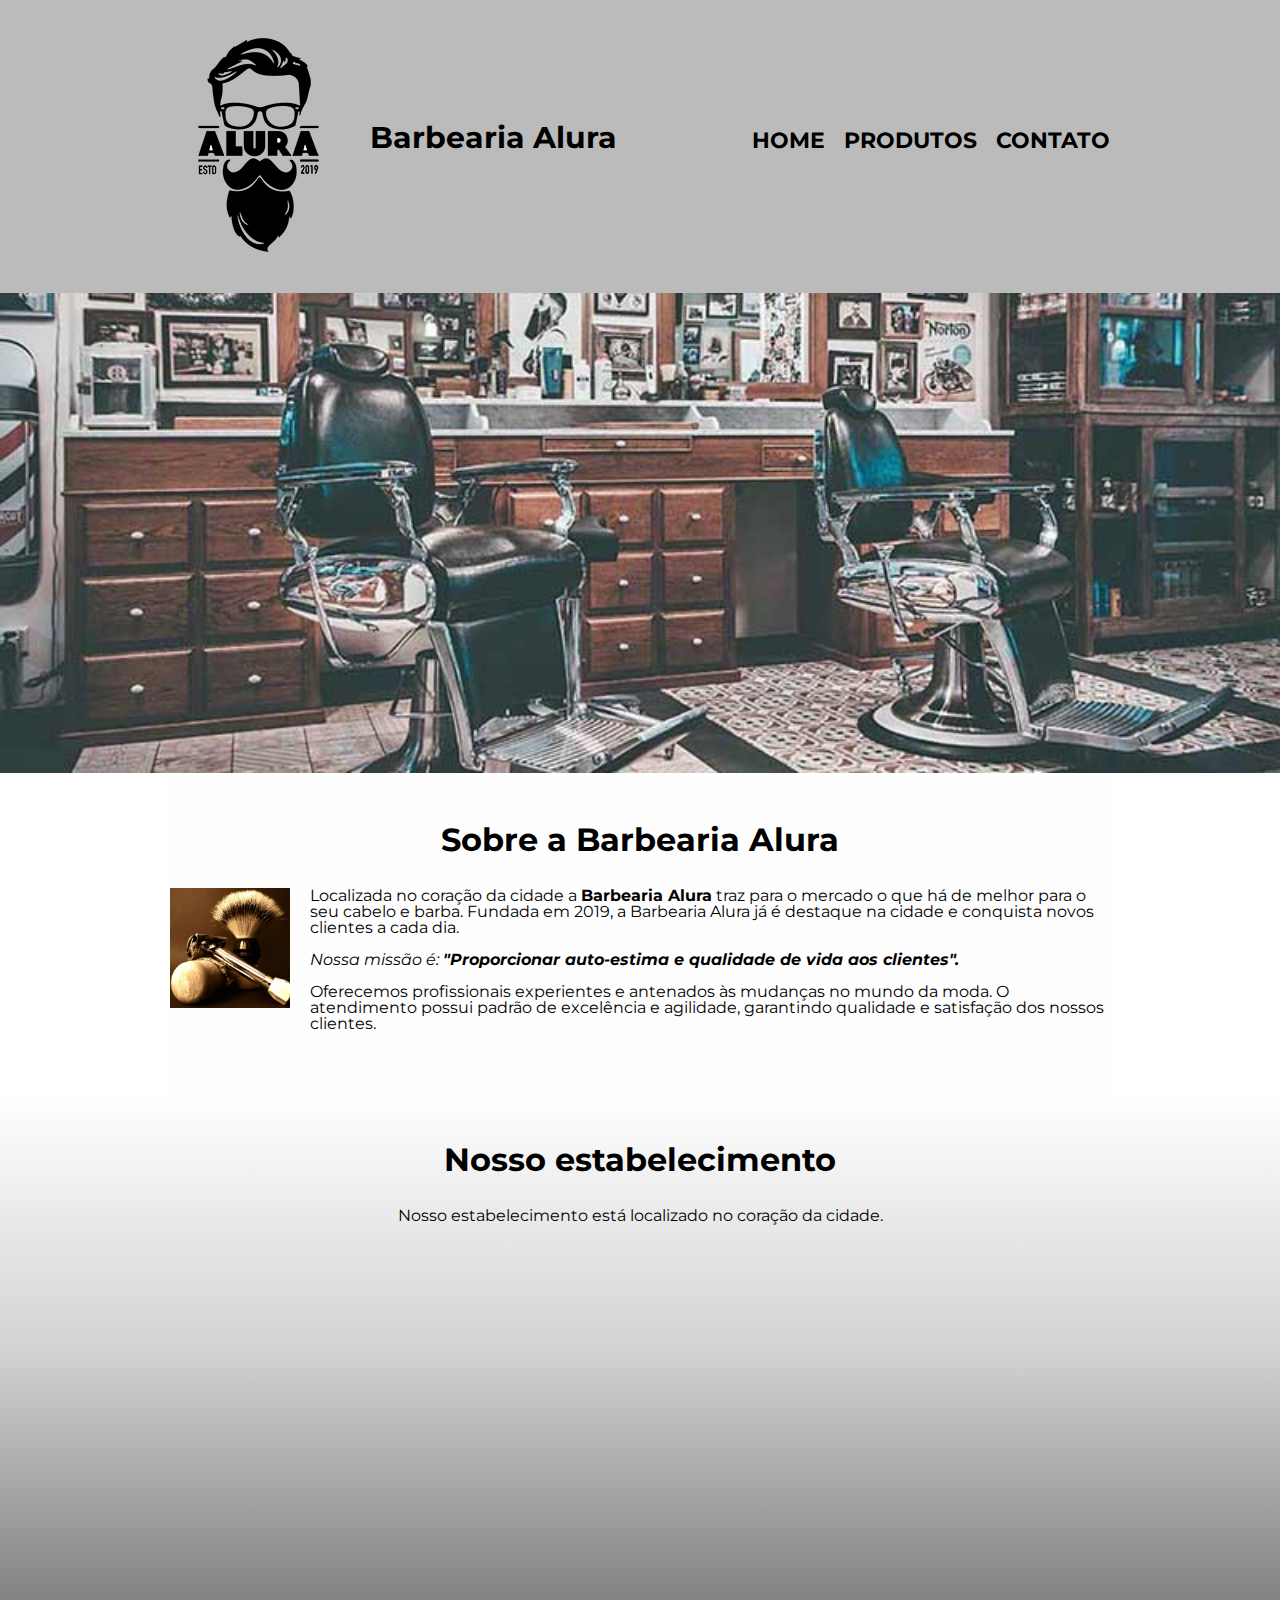
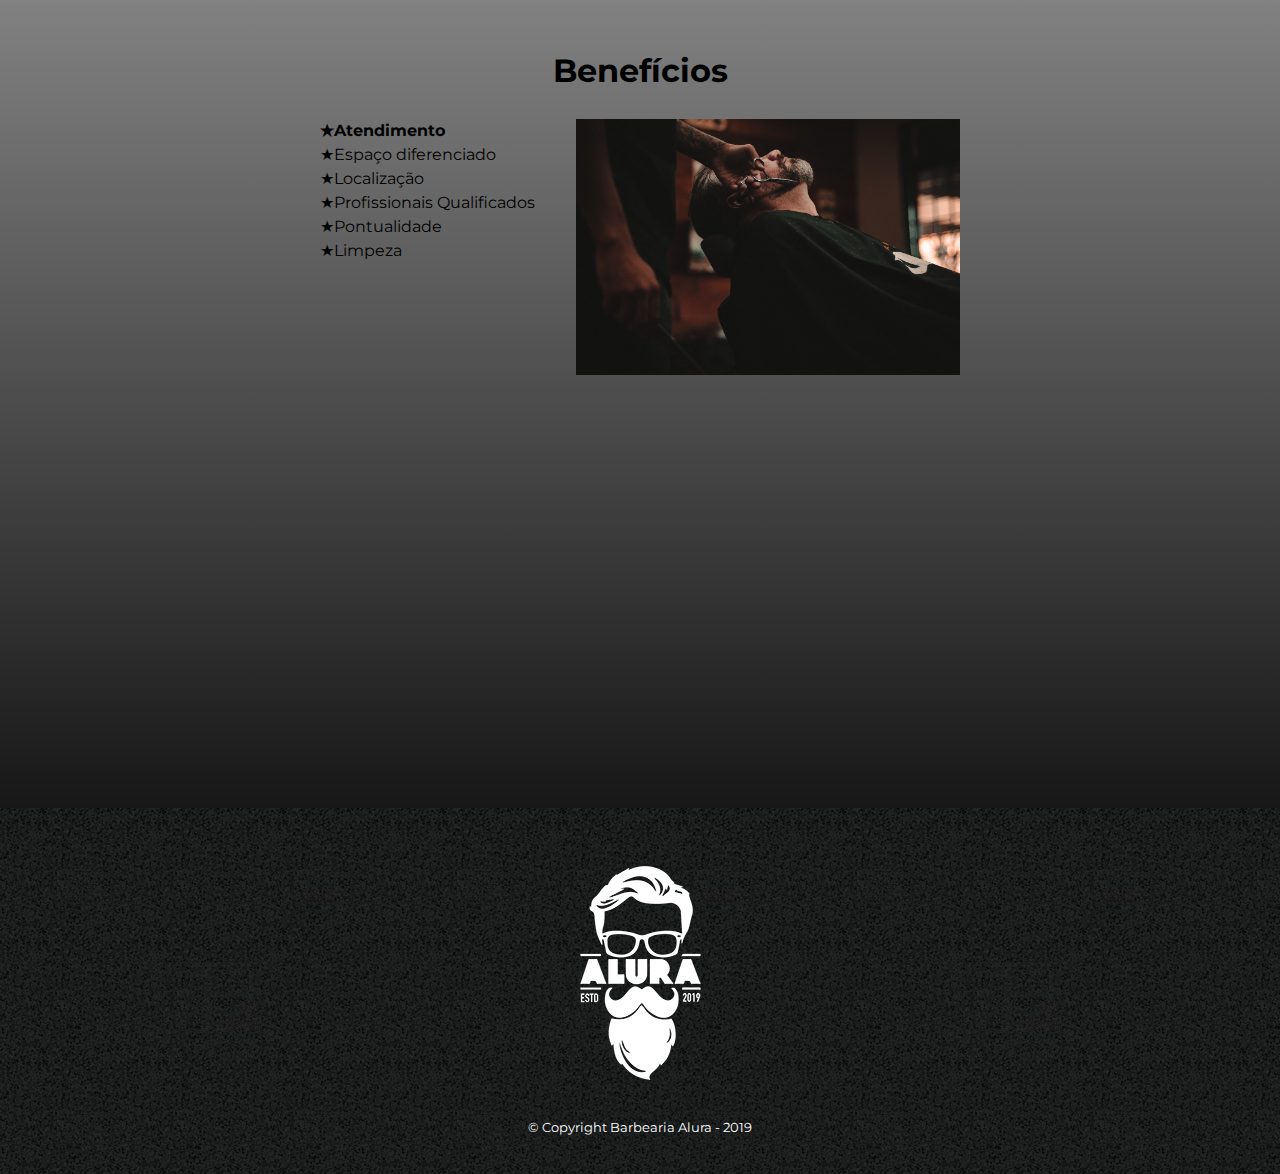
<file: PROJETOS/index.html>
<!DOCTYPE html>
<html lang="pt-br" dir="ltr">
  <head>
    <meta charset="utf-8">
    <meta name="viewport" content="width=device-width">
    <title>Barbearia Alura</title>
    <link rel="stylesheet" href="reset.css">
    <link rel="stylesheet" href="style.css">
    <link href="https://fonts.googleapis.com/css?family=Montserrat&display=swap" rel="stylesheet">
    <style>
    </style>
  </head>
  <body>
    <header>
      <div class="caixa">
        <h1><img src="logo.png"></img></h1>
        <h1 class="titulo">Barbearia Alura</h1>
        <nav>
          <ul class="navegacao">
            <li><a href="index.html">Home</a></li>
            <li><a href="produtos.html">Produtos</a></li>
            <li><a href="contato.html">Contato</a></li>
          </ul>
        </nav>
      </div>
    </header>
      <img class="banner" src="banner.jpg">
    <main>
      <section class="principal">
      <h2 class="titulo-principal">Sobre a Barbearia Alura</h2>
        <img class="utensilios" src="utensilios.jpg" alt="utensilios">
        <p>Localizada no coração da cidade a <strong>Barbearia Alura</strong> traz para o mercado o que há de melhor para o seu cabelo e barba.
           Fundada em 2019, a Barbearia Alura já é destaque na cidade e conquista novos clientes a cada dia.
        </p>
        <p id ="missao">
        <em>Nossa missão é: <strong>"Proporcionar auto-estima e qualidade de vida aos clientes".</strong></em>
        </p>
        <p>Oferecemos profissionais experientes e antenados às mudanças no mundo da moda.
           O atendimento possui padrão de excelência e agilidade, garantindo qualidade e satisfação dos nossos clientes.
        </p>
      </section>
      <section class="mapa">
        <h3 class="titulo-principal">Nosso estabelecimento</h3>
        <p>Nosso estabelecimento está localizado no coração da cidade.</p>
        <div class="mapa-conteudo">
          <iframe src="https://www.google.com/maps/embed?pb=!1m18!1m12!1m3!1d3656.448598130907!2d-46.634653385542414!3d-23.588239368469353!2m3!1f0!2f0!3f0!3m2!1i1024!2i768!4f13.1!3m3!1m2!1s0x94ce5a2b2ed7f3a1%3A0xab35da2f5ca62674!2sCaelum%20-%20Escola%20de%20Tecnologia!5e0!3m2!1spt-BR!2sbr!4v1580916426151!5m2!1spt-BR!2sbr"
           width="100%" height="300" frameborder="0" style="border:0;" allowfullscreen="">
          </iframe>
        </div>
      </section>
      <section class="beneficios">
        <h3 class="titulo-principal">Benefícios</h3>
        <div class="conteudo-beneficios">
          <ul class="lista-beneficios">
            <li class="itens">Atendimento</li>
            <li class="itens">Espaço diferenciado</li>
            <li class="itens">Localização</li>
            <li class="itens">Profissionais Qualificados </li>
            <li class="itens">Pontualidade</li>
            <li class="itens">Limpeza</li>
          </ul><img src="beneficios.jpg" class="image-beneficios">
        </div>
        <div class="video">
          <iframe  width="100%" height="315" src="https://www.youtube.com/embed/wcVVXUV0YUY"
          frameborder="0" allow="accelerometer; autoplay; encrypted-media; gyroscope; picture-in-picture" allowfullscreen>
        </iframe>
      </div>
      </section>
    </main>
    <footer>
      <img src="logo-branco.png">
      <p class="Copyright">&copy; Copyright Barbearia Alura - 2019</p>
    </footer>
  </body>
</html>
</file>
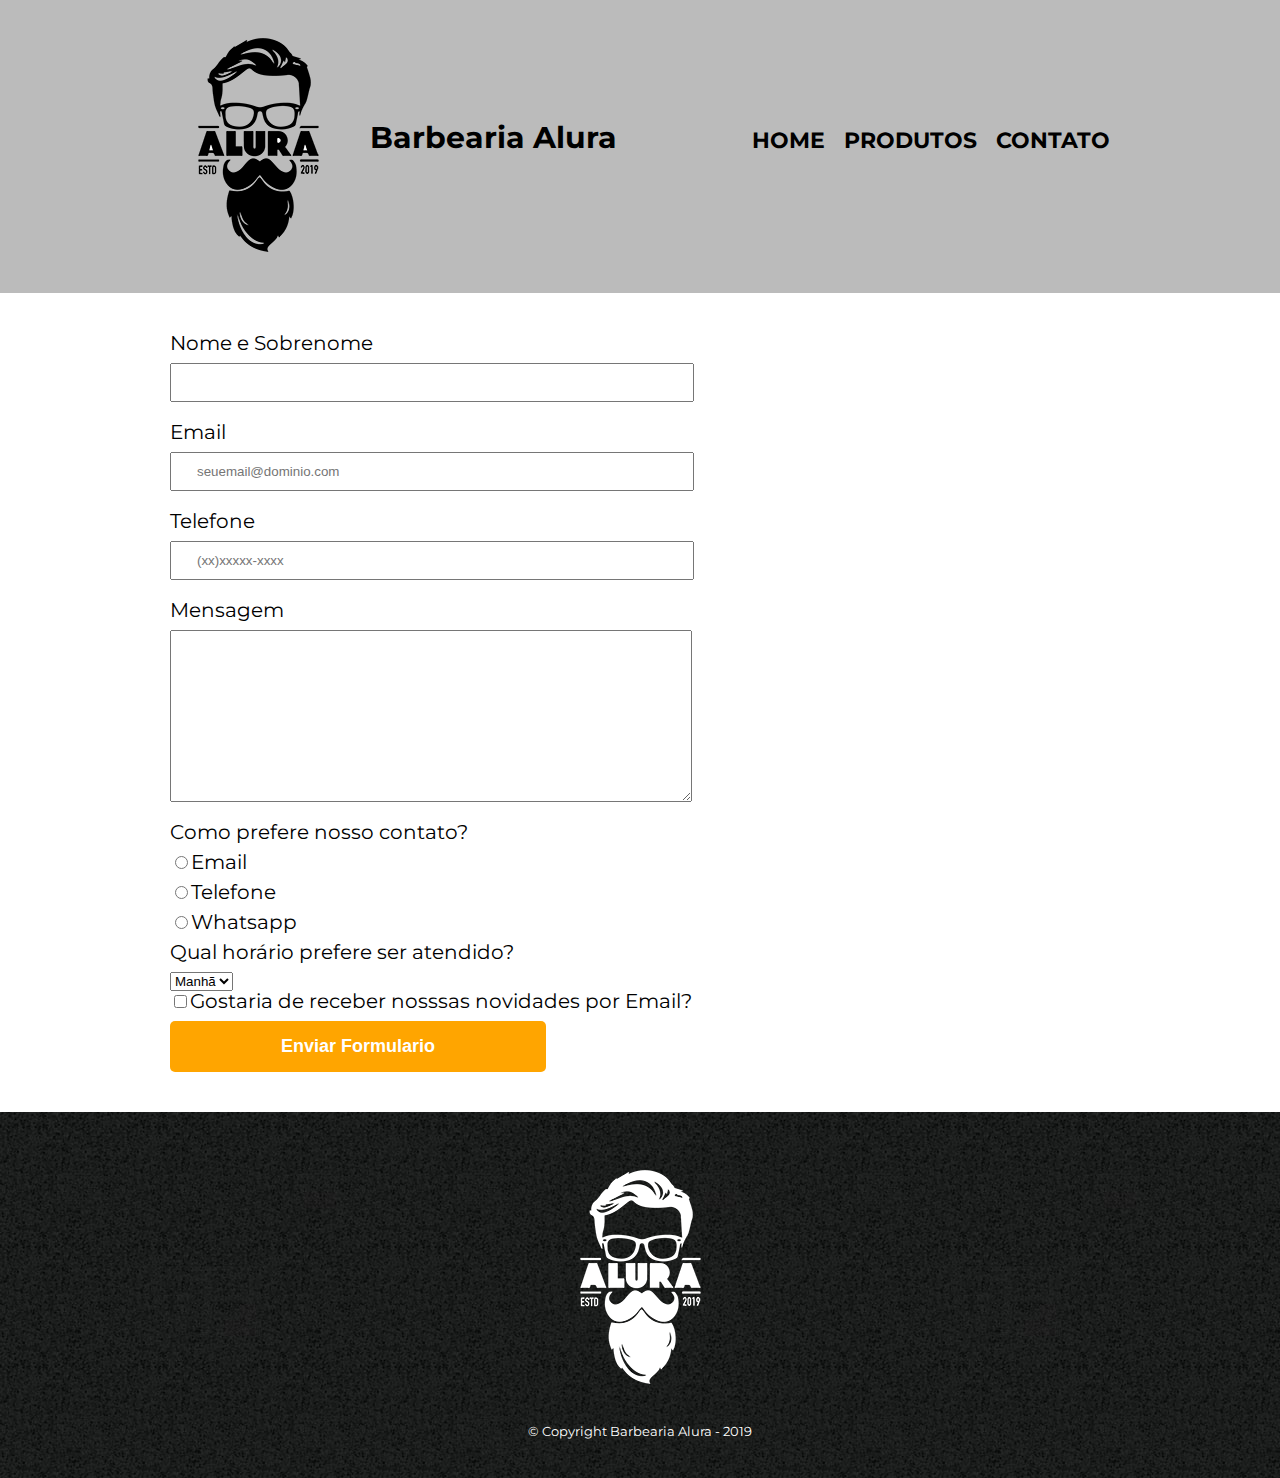
<file: PROJETOS/contato.html>
<!DOCTYPE html>
<html lang="pt-br" dir="ltr">
  <head>
    <meta charset="utf-8">
    <meta name="viewport" content="width=device-width">
    <title>Produtos - Barbearia Alura</title>
    <link rel="stylesheet" href="reset.css">
    <link rel="stylesheet" href="style.css">
    <link href="https://fonts.googleapis.com/css?family=Montserrat&display=swap" rel="stylesheet">
  </head>
  <body>
    <header>
      <div class="caixa">
        <h1><img src="logo.png" alt="Logo Alura"></h1>
        <h1 class="titulo">Barbearia Alura</h1>
        <nav>
          <ul class="navegacao">
            <li><a href="index.html">Home</a></li>
            <li><a href="produtos.html">Produtos</a></li>
            <li><a href="contato.html">Contato</a></li>
          </ul>
        </nav>
      </div>
    </header>
    <main>
      <form>
        <label for="nomesobrenome">Nome e Sobrenome</label>
        <input type="text" id="nomesobrenome" class="input-padrao" required>

        <label for="email">Email</label>
        <input type="email" id="email" class="input-padrao"required placeholder="seuemail@dominio.com">

        <label for="telefone">Telefone</label>
        <input type="tel" id="telefone" class="input-padrao" required placeholder="(xx)xxxxx-xxxx">

        <label for="mensagem">Mensagem</label>
        <textarea id="mensagem" class="input-padrao" rows="10" cols="70"></textarea>
        <fieldset>
          <legend>Como prefere nosso contato?</legend>
          <label for="radio-email"><input type="radio" name="contato" value="email" id="radio-email">Email</label>
          <label for="radio-telefone"><input type="radio" name="contato" value="telefone" id="radio-telefone">Telefone</label>
          <label for="radio-whatsapp"><input type="radio" name="contato" value="whatsapp" id="radio-whatsapp">Whatsapp</label>
        </fieldset>
        <fieldset>
          <legend>Qual horário prefere ser atendido?</legend>
          <select>
            <option>Manhã</option>
            <option>Tarde</option>
            <option>Noite</option>
          </select>
        </fieldset>
        <label class="checkbox"><input type="checkbox">Gostaria de receber nosssas novidades por Email?</label>
        <input type="submit" value="Enviar Formulario" class="enviar">

      </form>
    </main>
    <footer>
      <img src="logo-branco.png" alt="Logo Alura">
      <p class="Copyright">&copy; Copyright Barbearia Alura - 2019</p>
    </footer>
  </body>
</html>
</file>
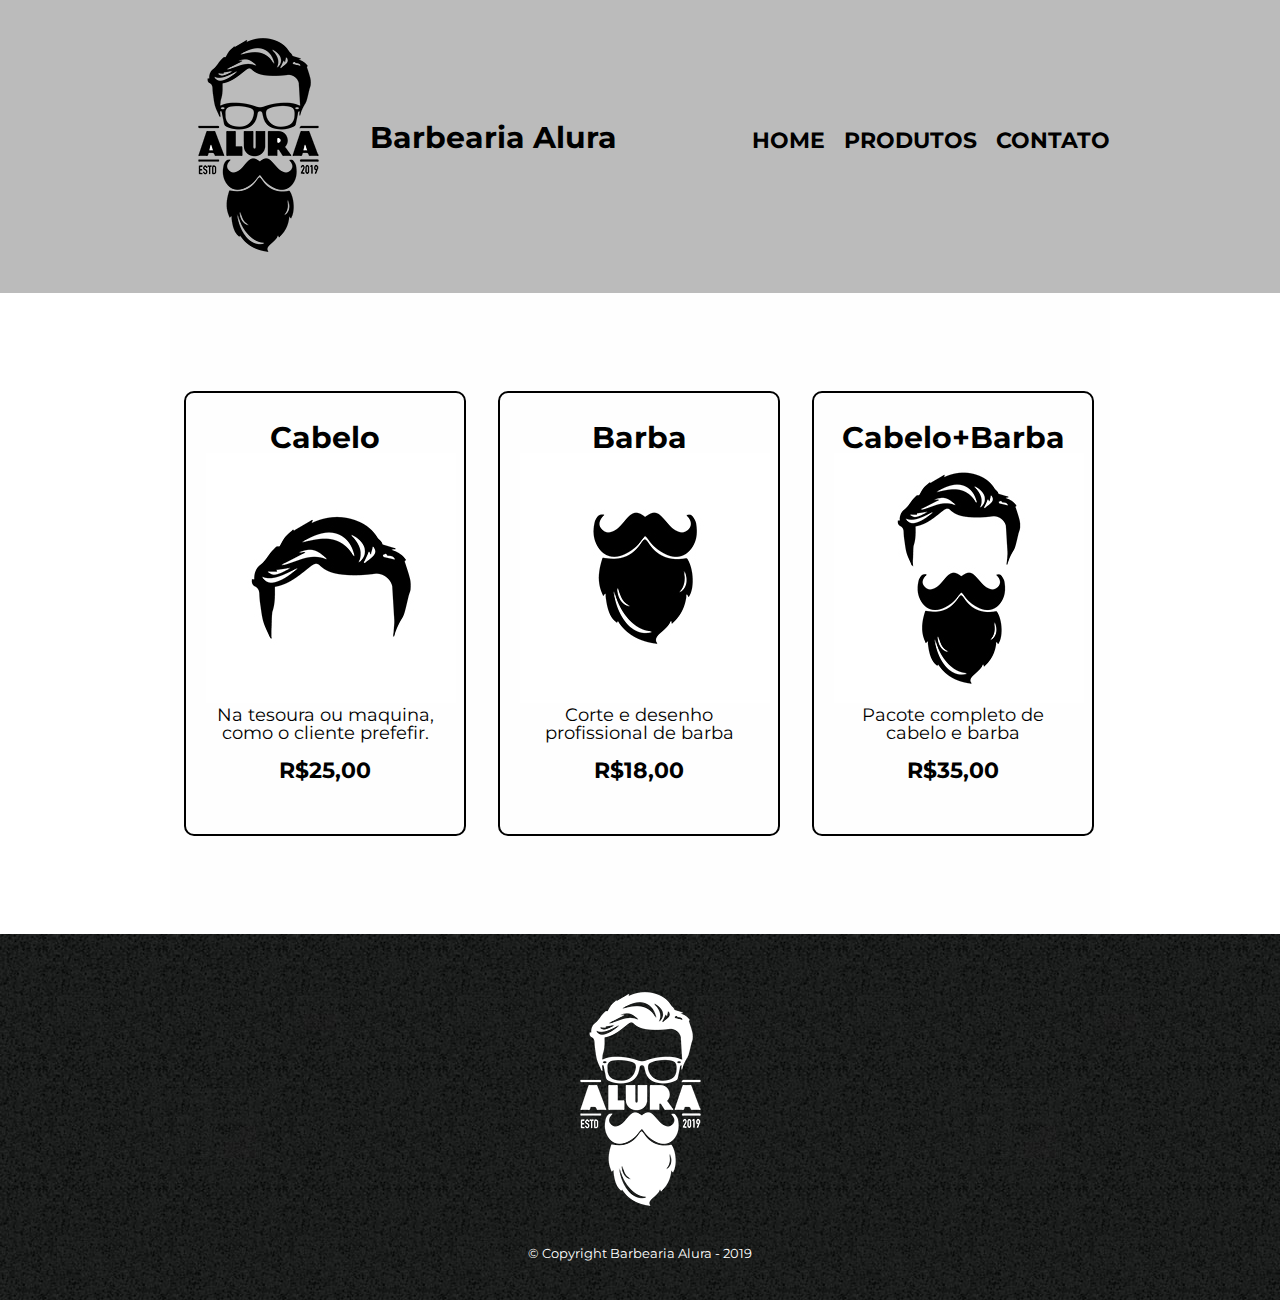
<file: PROJETOS/produtos.html>
<!DOCTYPE html>
<html lang="pt-br" dir="ltr">
  <head>
    <meta charset="utf-8">
    <meta name="viewport" content="width=device-width">
    <title>Produtos - Barbearia Alura</title>
    <link rel="stylesheet" href="reset.css">
    <link rel="stylesheet" href="style.css">
    <link href="https://fonts.googleapis.com/css?family=Montserrat&display=swap" rel="stylesheet">
  </head>
  <body>
    <header>
      <div class="caixa">
        <h1><img src="logo.png"></h1>
        <h1 class="titulo">Barbearia Alura</h1>
        <nav>
          <ul class="navegacao">
            <li><a href="index.html">Home</a></li>
            <li><a href="produtos.html">Produtos</a></li>
            <li><a href="contato.html">Contato</a></li>
          </ul>
        </nav>
      </div>
    </header>
    <main>
      <section class="principal">
        <ul class="produtos">
          <li>
            <h2>Cabelo</h2>
            <img src="cabelo.jpg" alt="">
            <p class="produto-descricao">Na tesoura ou maquina, como o cliente prefefir.</p>
            <p class="produto-preco">R$25,00</p>
          </li>
          <li>
            <h2>Barba</h2>
            <img src="barba.jpg" alt="">
            <p class="produto-descricao">Corte e desenho profissional de barba</p>
            <p class="produto-preco">R$18,00</p>
          </li>
          <li>
            <h2>Cabelo+Barba</h2>
            <img src="cabelo+barba.jpg" alt="">
            <p class="produto-descricao">Pacote completo de cabelo e barba</p>
            <p class="produto-preco">R$35,00</p>
          </li>
        </ul>
      </section>
    </main>
    <footer>
      <img src="logo-branco.png">
      <p class="Copyright">&copy; Copyright Barbearia Alura - 2019</p>
    </footer>
  </body>
</html>
</file>
<file: PROJETOS/style.css>
body {
    font-family: 'Montserrat', sans-serif;
}
header {
  background: #bbbbbb;
  padding: 20px 0;
}
.caixa {
  position: relative;
  width: 940px;
  margin: 0 auto;
}
.titulo{
  position: absolute;
  bottom: 120px;
  left: 200px;
  text-align: center;
  font-weight: bold;
  font-size: 30px;
}
nav {
  position: absolute;
  top:110px;
  right: 0;
}
nav li {
  display: inline;
  margin-left: 15px;
}
nav a {
  text-transform: uppercase;
  color: #000000;
  font-weight: bold;
  font-size: 22px;
  text-decoration: none;
}
nav a:hover {
  color:#C78C19;
  text-decoration: underline;
}

.produtos{
  width: 940px;
  margin: 0 auto;
  padding: 50px 0;
}
.produtos li{
  display: inline-block;
  text-align: center;
  width: 30%;
  vertical-align: top;
  margin: 0 1.5%;
  padding: 30px 20px;
  box-sizing: border-box;
  border-color: #000000;
  border-width: 2px;
  border-style: solid;
  border-radius: 10px;

}
.produtos li:hover {
  border-color: #C78C19;
}
.produtos li:hover h2 {
  font-size: 34px;

}
.produtos li:active {
  border-color: #088C19;

}
.produtos h2{
  font-size: 30px;
  font-weight: bold;
}
.produto-descricao{
  font-size: 18px;
}

.produto-preco{
  font-size: 22px;
  font-weight: bold;
  margin-top: 10px;
}
footer {
  text-align: center;
  background: url("bg.jpg");
  padding: 40px 0;
}
.Copyright{
  color: #FFFFFF;
  font-size: 13px;
  margin: 20px 0 0;
}
form{
  width: 940px;
  margin: 40px auto;
}

form label, form legend{
  display: block;
  font-size: 20px;
  margin: 0 0 10px;
}
.input-padrao{
  display: block;
  margin: 0 0 20px;
  padding: 10px 25px;
  width: 50%;
}
.checkbox{
  margin:20 0px;
}
.enviar{
  width: 40%;
  padding: 15px 0;
  background-color: orange;
  font-weight: bold;
  color: white;
  font-size: 18px;
  border: none;
  border-radius: 5px;
  transition: 1s all;
  cursor: pointer;

}
.enviar:hover {
  background-color: darkorange;
  transform: scale(1.1);
}
/*CSS PAGINA INDIX*/
.banner{
  width: 100%;
}
.titulo-principal{
  text-align: center;
  font-size: 2em;
  margin: 0 0 1em;
  clear: left;
  font-weight: bold;

}
.principal{
  padding: 3em 0;
  background: #FEFEFE;
  width: 940px;
  margin: 0 auto;
}
.principal p{
  margin:  0 0 1em;
}
.principal strong {
  font-weight: bold;
}
.principal em {
  font-style: italic;
}
.utensilios{
  width: 120px;
  float: left;
  margin: 0 20px 20px 0;
}
.mapa-conteudo{
  width: 940px;
  margin: 0 auto;
}
.mapa {
    padding: 3em 0;
    background: linear-gradient(white,#d2d2d2, grey);
}
.mapa p {
    margin: 0 0 2em;
    text-align: center;
}
.beneficios{
  padding: 3em 0;
  background: linear-gradient(grey, #171717);
}
.itens{
  line-height: 1.5;
}
.itens:before{
  content: "★";
}
.itens:first-child{
  font-weight: bold;
}
.conteudo-beneficios{
  width: 640px;
  margin: 0 auto;
}
.lista-beneficios{
  width: 40%;
  display: inline-block;
  vertical-align: top;
}
.image-beneficios{
  width: 60%;
  transition: 400ms all;
}
.image-beneficios:hover{
  transform: scale(1.1);
  box-shadow: 8px 8px 5px #000000;
}
.video {
    width: 560px;
    margin: 2em auto;
}
/*REPONSIVIDADE MOBLIE*/
@media screen and (max-width: 480px) {
  .caixa, .principal, .conteudo-beneficios, .mapa-conteudo, .video,.produtos, form{
    width: 100%;
  }
  form label, fieldset legend, .input-padrao,.enviar, select{
    margin: 10px 0.5em;
    padding: 10px 0.5em;
    width: 90%;
  }
  .enviar:hover{
    transform: scale(1);
  }
  .produtos li{
    display: block;
    text-align: center;
    width: 90%;
    padding: 10px 10px;
    margin: 1em;
  }
  .principal p{
    padding: 10px;
  }
  .utensilios{
    padding: 5px;
  }
  .mapa{
    padding: 1em;
  }
  .beneficios{
    padding: 1em;
  }
  h1{
    text-align: center;
  }
  nav{
    position: static;
  }
  .titulo{
    position: absolute;
    font-size: 12px;
    bottom:50px;
    left: 220px;
  }
  .titulo::before{
    content: "©";
  }
  .lista-beneficios, .image-beneficios{
    width: 100%;
  }
}
</file>
